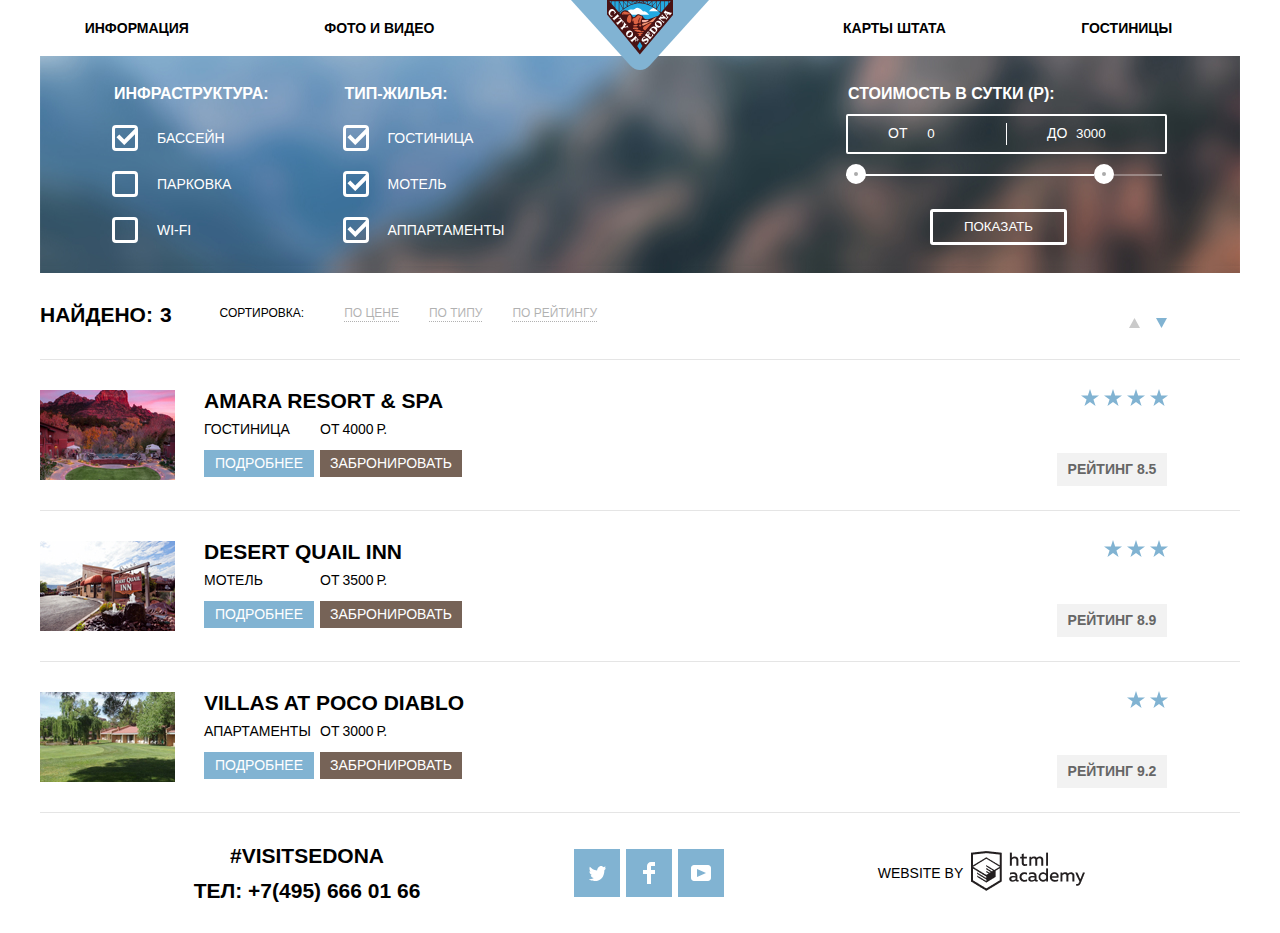
<file: hotels.html>
<!DOCTYPE html>
<html lang="en">
<head>
    <meta charset="UTF-8">
    <meta http-equiv="X-UA-Compatible" content="IE=edge">
    <meta name="viewport" content="width=device-width, initial-scale=1.0">
    <link rel="stylesheet" href="css/hotels.css">
    <title>Document</title>
</head>
<body>
    <div class="main-container">
        <header class="main-header">
            <div class="content">
                <nav class="main-navigation">
                    <ul class="site-navigation">
                        <li>
                            <a href="info.html">Информация</a>
                        </li>
                        <li>
                            <a href="media.html">Фото и видео</a>
                        </li>
                        <li>
                            <img src="img/header-logo.svg" alt="logo in the site navigation">
                        </li>
                        <li>
                            <a href="map.html">Карты штата</a>
                        </li>
                        <li>
                            <a href="hotels.html">Гостиницы</a>
                        </li>
                    </ul>
                </nav>
            </div>
        </header>
        <main class="main">
            <div class="content">
                <h1 class="visually-hiden">Седона</h1>
                <section class="hotels-filter">
                    <div class="logo-header">
                        <img src="img/header-logo.svg" alt="">
                    </div>
                    <h2 class="visually-hiden">Описание</h2>
                    <div class="filters">
                        <div class="checkbox-filter">
                            <form method="get" action=""></form>
                            <fieldset class="infrastructure">
                                <legend>Инфраструктура:</legend>
                                <ul class="infrastructure-list">
                                    <li class="list-item">
                                        <input class="visually-hiden input-checkbox" type="checkbox" name="swimming-pool" id="swimming-pool" checked>
                                        <label for="swimming-pool">Бассейн</label>
                                    </li>
                                    <li class="list-item">
                                        <input class="visually-hiden input-checkbox" type="checkbox" name="parking" id="parking">
                                        <label for="parking">Парковка</label>
                                    </li>
                                    <li class="list-item">
                                        <input class="visually-hiden input-checkbox" type="checkbox" name="wifi" id="wifi">
                                        <label for="wifi">Wi-Fi</label>
                                    </li>
                                </ul>
                            </fieldset>
                            <fieldset class="appartment-type">
                                <legend>Тип-жилья:</legend>
                                <ul class="appartment-list">
                                    <li class="list-item">
                                        <input class="visually-hiden input-checkbox" type="checkbox" name="hotel" id="hotel" checked>
                                        <label for="hotel">Гостиница</label>
                                    </li>
                                    <li class="list-item">
                                        <input class="visually-hiden input-checkbox" type="checkbox" name="motel" id="motel" checked>
                                        <label for="motel">Мотель</label>
                                    </li>
                                    <li class="list-item">
                                        <input class="visually-hiden input-checkbox" type="checkbox" name="appartment" id="appartment" checked>
                                        <label for="appartment">Аппартаменты</label>
                                    </li>
                            </fieldset>
                        </div>
                        <div class="range-filter">
                            <fieldset class="bar-filter">
                                <legend>Стоимость в сутки (р):</legend>
                                <div class="range-filter">
                                    <div class="price-controls">
                                        <div class="min-box">
                                            <label class="min-price">
                                                от <input type="number" name="min-price" value="0">
                                            </label>
                                        </div>
                                        <div class="vert-line"></div>
                                        <div class="max-box">
                                            <label class="max-price">
                                                до <input type="number" name="max-price" value="3000">
                                            </label>
                                        </div>
                                    </div>
                                    <div class="range-controls">
                                        <div class="scale">
                                            <div class="bar" style="width: 248; margin-left: 0%;"></div>
                                        </div>
                                        <div class="toggle toggle-min" tabindex="0" style="left: 0px;" ></div>
                                        <div class="toggle toggle-max" tabindex="0" style="left: 248px;"></div>
                                    </div>
                                    <button class="button">Показать</button>
                                </div>
                            </fieldset>
                        </div>
                    </div>
                    
                </section>
                <section class="catalog">
                    <div class="sort">
                        <div class="sort-body">
                            <div class="counter">
                                <p>Найдено:</p>
                                <p class="count">3</p>
                            </div>
                            <div class="sort-types">
                                <h3>Сортировка:</h3>
                                <ul class="sort-types-list">
                                    <li class="sort-list-item">По цене</li>
                                    <li class="sort-list-item">По типу</li>
                                    <li class="sort-list-item">По рейтингу</li>
                                </ul>
                            </div>
                        </div>
                        <div class="sort-by">
                            <img src="img/hotels/acsent.svg" alt="" class="acsent">
                            <img src="img/hotels/decsent.svg" alt="" class="decsent">
                        </div>
                    </div>
                    <div class="catalog-body">
                        <div class="hotel-card">
                            <img src="img/hotels/amara-resort.jpg" width="135px" height="90px" alt="">
                            <div class="hotel-description">
                                <h3>Amara Resort & Spa</h3>
                                <p class="appart-type">Гостиница</p>
                                <p class="price">4000</p>
                                <button class="desc-button">Подробнее</button>
                                <button class="book-button">Забронировать</button>
                            </div>
                        </div>
                        <div class="rating">
                            <div class="stars">
                                <img src="/img/hotels/star.svg" alt="">
                                <img src="/img/hotels/star.svg" alt="">
                                <img src="/img/hotels/star.svg" alt="">
                                <img src="/img/hotels/star.svg" alt="">
                            </div>
                            <p class="rate">Рейтинг <span class="rate-value">8.5</span></p>
                        </div>
                    </div>
                    <div class="catalog-body">
                        <div class="hotel-card">
                            <img src="img/hotels/deserte-quail.jpg" width="135px" height="90px" alt="">
                            <div class="hotel-description">
                                <h3>Desert Quail Inn</h3>
                                <p class="appart-type">Мотель</p>
                                <p class="price">3500</p>
                                <button class="desc-button">Подробнее</button>
                                <button class="book-button">Забронировать</button>
                            </div>
                        </div>
                        <div class="rating">
                            <div class="stars">
                                <img src="img/hotels/star.svg" alt="">
                                <img src="img/hotels/star.svg" alt="">
                                <img src="img/hotels/star.svg" alt="">
                            </div>
                            <p class="rate">Рейтинг <span class="rate-value">8.9</span></p>
                        </div>
                    </div>
                    <div class="catalog-body">
                        <div class="hotel-card">
                            <img src="img/hotels/villas-poco.jpg" width="135px" height="90px" alt="">
                            <div class="hotel-description">
                                <h3>Villas at Poco Diablo</h3>
                                <p class="appart-type">Апартаменты</p>
                                <p class="price">3000</p>
                                <button class="desc-button">Подробнее</button>
                                <button class="book-button">Забронировать</button>
                            </div>
                        </div>
                        <div class="rating">
                            <div class="stars">
                                <img src="img/hotels/star.svg" alt="">
                                <img src="img/hotels/star.svg" alt="">
                            </div>
                            <p class="rate">Рейтинг <span class="rate-value">9.2</span></p>
                        </div>
                    </div>
                </section>
            </div>
        </main>
        <footer class="main-footer">
            <div class="content">
                <div class="footer-container">
                    <div class="contacts">
                        <p class="footer-tag">#visitsedona</p>
                        <p class="footer-number">ТЕЛ: +7(495) 666 01 66</p>
                    </div>
                    <div class="footer-social">
                        <h2 class="visually-hiden">Давайте дружить!</h2>
                        <ul class="social-list">
                            <li class="social-button">
                                 <a href="#">
                                    <img src="img/twitter.svg" width="17" height="17" alt="twitter">
                                </a>
                            </li>
                            <li class="social-button">
                                <a href="#">
                                    <img src="img/fb-icon.svg" width="12" height="22" alt="Facebook">
                                </a>
                            </li>
                            <li class="social-button">
                                <a href="#">
                                    <img src="img/youtube.svg" width="20" height="16" alt="YouTube">
                                </a>
                            </li>
                        </ul>
                    </div>
                    <div class="copyright">
                        <p>WEBSITE BY</p>
                        <a href="htmlacademy.ru">
                            <img src="img/logo-htmlacademy.png" alt="htmlacademy logo">
                        </a>
                    </div>
                </div>
            </div>
        </footer>
    </div>
</body>
</html>
</file>
<file: css/hotels.css>
/*! warning */
/*? quastion */ 
/** important */
/*todo need to do */

/* Variables */

/** Используется для применения свойств к корневому элементу */
:root {
    --basic-black: #000000;
    --basic-brown: #766357;
    --basic-blue: #81B3D2;
    --basic-dark-grey: #333333;
    --basic-gray: #EEEEEE;
    --basic-white: #FFFFFF;
}

/** Используется для примения свояйств к body */
html {
    height: 100%;
}
body {
    min-width: 1220;
    height: 100%;
    margin: 0;
    padding: 0;
    /*? Проверить googlewebfontshelper.com */
    font-family: 'PT Sans', sans-serif;
    font-size: 14px;
    line-height: 21px;
    font-weight: 700;
    color: var(--basic-black);
    text-transform: uppercase;
    background-color: var(--basic-white);
    background-position: top center;
    background-repeat: no-repeat;
}

/** Чтобы ссылки не выделялись */
a {
    text-decoration: none;
}

/** Чтобы картинки не вылезали */
/* img {
    max-width: 100%;
    height: auto;
} */

/** Убираем скрытые */
.visually-hiden {
    display: none;
}

.main-container {
    display: flex;
    flex-direction: column;
    height: 100%;
    width: 1280px;
    margin: 0 auto;
}
.main {
    flex-grow: 1;
}
.content {
    width: 1200px;
    margin: 0 auto;
}
.main .content {
    display: flex;
    flex-direction: column;
    height: 100%;
}

/** Navigation */
.main-header {
    height: 56px;
}
.site-navigation {
    height: 56px;
    display: flex;
    justify-content: space-around;
    align-items: center;
    padding-left: 0px;
    margin-top: 0px;
    margin-bottom: 0px;
    margin-left: -23px;
}
.site-navigation img {
    flex: 1 0 auto;
    /* margin-top: -14px; */
}
.main-navigation {
    font-size: 14px;
    font-weight: 700;
    line-height: 26px;
    color: var(--basic-black);
    background-color: var(--basic-white);
}
.site-navigation {
    list-style: none;
}
.site-navigation a {
    color: var(--basic-black);
    font-weight: 700;
}

/** Filter */

/** Checkbox */
.hotels-filter {
    height: 217px;
    background-image: url(../img/hotels/bg-filter.jpg);
    position: relative;
}
.logo-header {
    position: absolute;
    left: 531px;
    top: -56px;
}
.filters {
    background-image: url(../img/hotels/bg-filter.jpg);
    background-position: center;
    background-repeat: no-repeat;
    display: flex;
    justify-content: space-between;
    color: var(--basic-white);
}
.hotels-filter fieldset {
    border: none;
}
.checkbox-filter {
    display: flex;
    justify-content: space-between;
    
}
.infrastructure,
.appartment-type {
    margin-top: 26.5px;
    margin-left: 72px;
    margin-right: 0px;
    margin-bottom: 0px;
    padding: 0px 0px;
}
.infrastructure legend,
.appartment-type legend {
    margin-bottom: 24px;
    font-size: 16px;
    font-weight: 700;
}
.infrastructure-list,
.appartment-list {
    padding-left: 0px;
    list-style: none;
    margin: 0px 0px;
    padding: 0px 0px;
    font-weight: 400;
}
.list-item {
    margin-bottom: 25px;
}
.list-item label {
    position: relative;
    padding-left: 45px;
}
.input-checkbox + label::before {
    content: "";
    position: absolute;
    left: 0px;
    top: -5px;
    width: 20px;
    height: 20px;
    border: 3px solid white;
    border-radius: 4px;
}
.input-checkbox:checked + label::after {
    content: "";
    position: absolute;
    left: 4px;
    top: -2px;
    width: 22px;
    height: 17px;
    background-image: url(../img/hotels/v.svg);
    background-repeat: no-repeat;
}

/** Range */

.bar-filter {
    margin-top: 26.5px;
    margin-right: 73px;
    padding: 0px 0px;
}
.bar-filter legend {
    margin-bottom: 10px;
    font-size: 16px;
    font-weight: 700;
}
.range-filter {
    color: var(--basic-white);
}
.price-controls {
    display: flex;
    justify-content: space-between;
    align-items: center;
    width: 317px;
    height: 36px;
    border: 2px solid #ffffff;
    border-radius: 2px;
}
.price-controls input{
    width: 50px;
    background: none;
    border: none;
    color: var(--basic-white);
    font-weight: 400;
    text-align: center;
}
.price-controls label {
    font-weight: 400;
}
.min-box {
    width: 158.5px;
    display: flex;
    justify-content: center;
}
.vert-line {
    width: 2px;
    height: 22px;
    background-color: var(--basic-white);
}
.max-box {
    width: 158.5px;
    display: flex;
    justify-content: center;
}
.range-controls {
    position: relative;
    padding-top: 20px;
}
.range-controls .scale {
    width: 248px;
    height: 2px;
    background: var(--basic-white);
}
.range-controls .bar {
    width: 316px;
    height: 2px;
    background: var(--basic-white);
    opacity: 0.3;
}
.range-controls .toggle {
    position: absolute;
    top: 10px;
    left: 0px;
    width: 4px;
    height: 4px;
    padding: 0px;
    border: 8px solid #ffffff;
    background-color: #ababab;
    border-radius: 50%;
    cursor: pointer;
}
.range-filter .button {
    width: 137px;
    height: 36px;
    margin-top: 33px;
    margin-left: 84px;
    background: none;
    border: 3px solid white;
    border-radius: 3px;
    color: var(--basic-white);
    text-transform: uppercase;
    font-size: 14;
}

/** Catalog */
.catalog {
    flex: 1 1 auto;
}
.sort {
    display: flex;
    justify-content: space-between;
    height: 86px;
}
.sort-body {
    display: flex;
    justify-content: space-between;
}
.counter {
    display: flex;
    justify-content: space-between;
    font-size: 21px;
    line-height: 26px;
    font-weight: 700;
    margin-top: 8px;
}
.count {
    margin-left: 7px;
}
.sort-types {
    display: flex;
    justify-content: space-between;
}
.sort-types h3 {
    margin-top: 31px;
    margin-left: 48px;
    margin-right: 40px;
    font-size: 12px;
    line-height: 18px;
    font-weight: 400;
}
.sort-types-list {
    display: flex;
    justify-content: space-between;
    list-style: none;
    margin-top: 31px;
    padding-left: 0px;
}
.sort-list-item {
    margin-right: 30px;
    opacity: 0.3;
    font-size: 12px;
    line-height: 18px;
    font-weight: 400;
    border-bottom: 1px dotted black;
    height: 17px;
    /* padding-bottom: 2px; */
}
.sort-by {
    margin-top: 40px;
    margin-right: 73px;
}
.acsent {
}
.decsent {
    padding-left: 12px;
}

.catalog-body {
    display: flex;
    justify-content: space-between;
    border-top: 1px solid #e5e5e5;
}
.catalog-body:last-child {
    border-bottom: 1px solid #e5e5e5;
}
.hotel-card {
    display: flex;
    flex-wrap: wrap;
}
.hotel-card img {
    margin-top: 30px;
    margin-bottom: 30px;
}

.hotel-description {
    display: flex;
    flex-wrap: wrap;
    align-content: start;
    width: 287px;
}
.hotel-description:last-child {
    width: 290px;
}
.hotel-description h3 {
    font-size: 21px;
    line-height: 26px;
    font-weight: 700;
    margin-top: 28px;
    margin-left: 29px;
    margin-bottom: 0px;
}
.appart-type {
    width: 129px;
    font-size: 14px;
    line-height: 21px;
    font-weight: 400;
    margin-left: 29px;
    margin-top: 5px;
    width: 110px;
    margin-bottom: 10px;
}
.price {
    width: 129px;
    font-size: 14px;
    line-height: 21px;
    font-weight: 400;
    margin-top: 5px;
    margin-left: 6px;
    margin-bottom: 10px;
}
.price::before {
    content: "ОТ";
    padding-right: 3px;
}
.price::after {
    content: "Р.";
    padding-left: 3px;
}
.desc-button {
    background-color: var(--basic-blue);
    color: var(--basic-white);
    width: 110px;
    height: 27px;
    border: none;
    text-transform: uppercase;
    font-size: 14px;
    line-height: 21px;
    font-weight: 400;
    margin-left: 29px;
}
.book-button {
    background-color: var(--basic-brown);
    color: var(--basic-white);
    width: 142px;
    height: 27px;
    border: none;
    text-transform: uppercase;
    font-size: 14px;
    line-height: 21px;
    font-weight: 400;
    margin-left: 6px;
}
.rating {
}
.stars {
    margin-right: 71px;
    margin-top: 29px;
    display: flex;
    justify-content: end;
    gap: 4px;
}
.rate {
    display: inline-block;
    background-color: #f2f2f2;
    padding-top: 6px;
    color: #666666;
    width: 110px;
    height: 27px;
    text-align: center;
    margin-top: 47px;
    margin-right: 73px;
}

/** Footer */
.main-footer {
}
.footer-container {
    display: flex;
    justify-content: space-evenly;
    align-items: center;
    min-height: 120px;
}
.contacts {
    font-size: 21px;
    font-weight: 700;
    line-height: 26px;
    text-align: center;
}
.footer-tag {
    margin: 0px 0px;
    margin-bottom: 9px;
}
.footer-number {
    margin: 0px 0px;
}
.social-list {
    display: flex;
    list-style: none;
    justify-content: space-between;
    padding-left: 0px;
    gap: 6px;
}
.social-button a {
    display: flex;
    justify-content: center;
    align-items: center;
    width: 46px;
    height: 48px;
    background-color: var(--basic-blue);
}
.copyright {
    display: flex;
    align-items: center;
}
.copyright p {
    font-size: 14px;
    line-height: 26px;
    font-weight: 400;
    margin-right: 8px;
}
</file>
